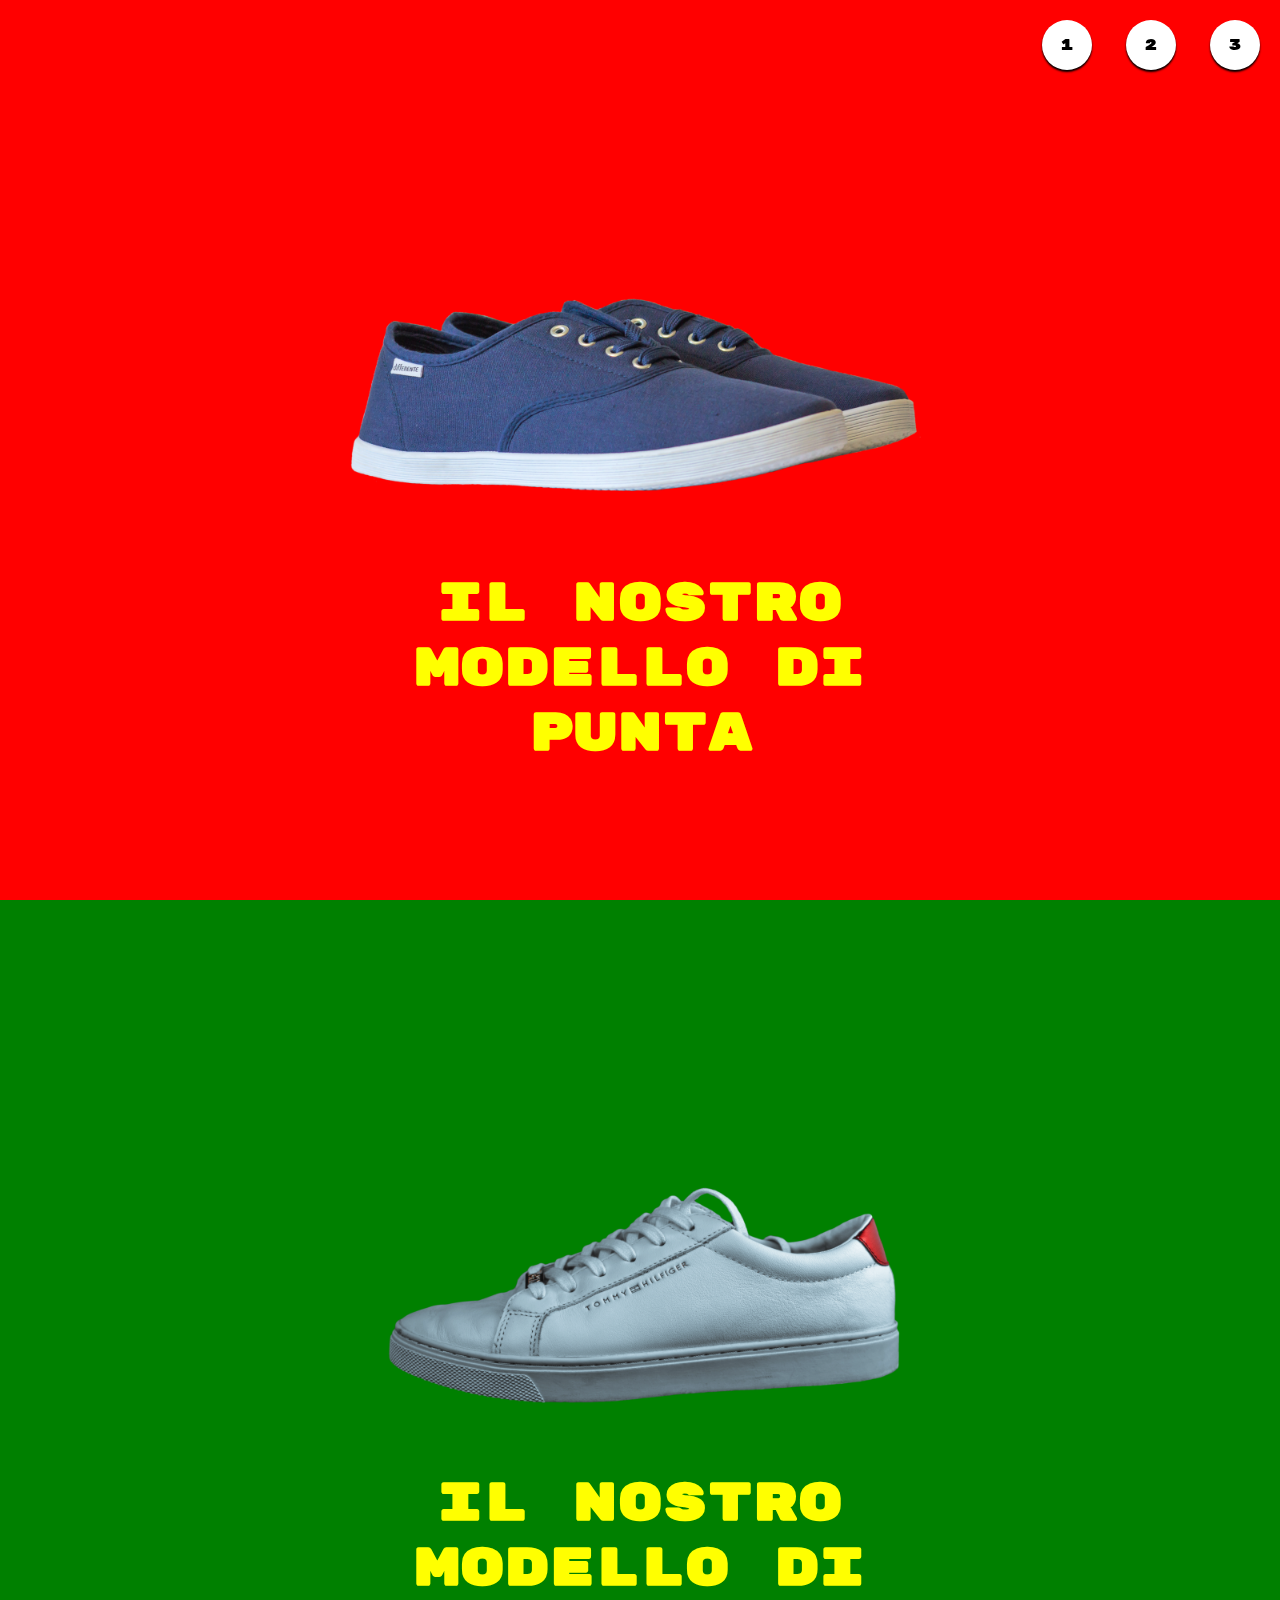
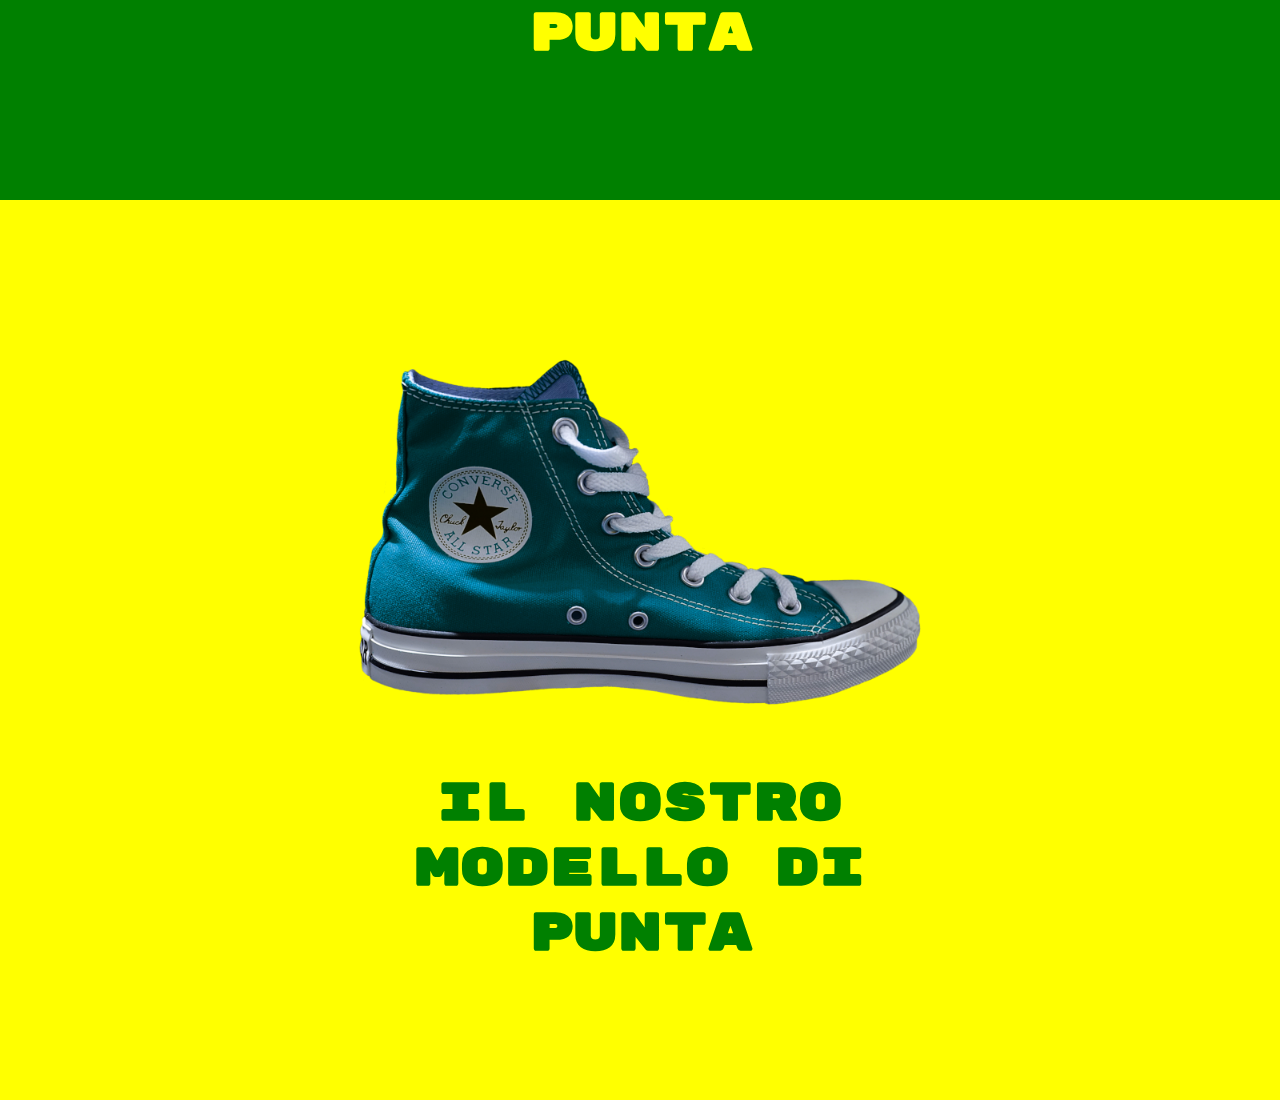
<file: index.html>
<!DOCTYPE html>
<html lang="en">
<head>
    <meta charset="UTF-8">
    <meta http-equiv="X-UA-Compatible" content="IE=edge">
    <meta name="viewport" content="width=device-width, initial-scale=1.0">
    <link rel="stylesheet" href="style.css">
    <link rel="preconnect" href="https://fonts.googleapis.com">
    <link rel="preconnect" href="https://fonts.gstatic.com" crossorigin>
    <link href="https://fonts.googleapis.com/css2?family=Rubik+Mono+One&display=swap" rel="stylesheet">
    <title>Html-css -shoes</title>
</head>
<body>
         <!-- Menù della pagina -->
    <header>
        <nav>
            <ol>
                <li><a href="#">1</a></li>
                <li><a href="#">2</a></li>
                <li><a href="#">3</a></li>
            </ol>
        </nav>
    </header>

    <!-- Fine menù della pagina -->

    <!-- Inizio sezioni articoli -->

    <!-- Inizio primo articolo -->
    <div class="container">

        <section id="first">  

            <div class="box">

                <div class="articolo">
                    <img src="img/01.png" alt="primo paio di scarpe">
                    <h2>Il nostro modello di punta</h2>
                </div>
                
            </div>
        </section>
        <!-- Fine primo articolo -->


        <!-- Inizio secondo articolo -->
        <section id="second">   

            <div id="secondo" class="box">

                <div class="articolo">
                    <img src="img/02.png" alt="primo paio di scarpe">
                    <h2>Il nostro modello di punta</h2>
                </div>
                
            </div>
        </section>
        <!-- Fine secondo articolo  -->


        <!-- Inizio terzo articolo -->
        <section id="third"> 
                       
            <div id="terzo" class="box">

                <div id="terzo-prodotto" class="articolo">
                    <img src="img/03.png" alt="primo paio di scarpe">
                    <h2>Il nostro modello di punta</h2>
                </div>
                
            </div>
        </section>
        <!-- Fine terzo articolo -->

    </div>
</body>
</html>
</file>
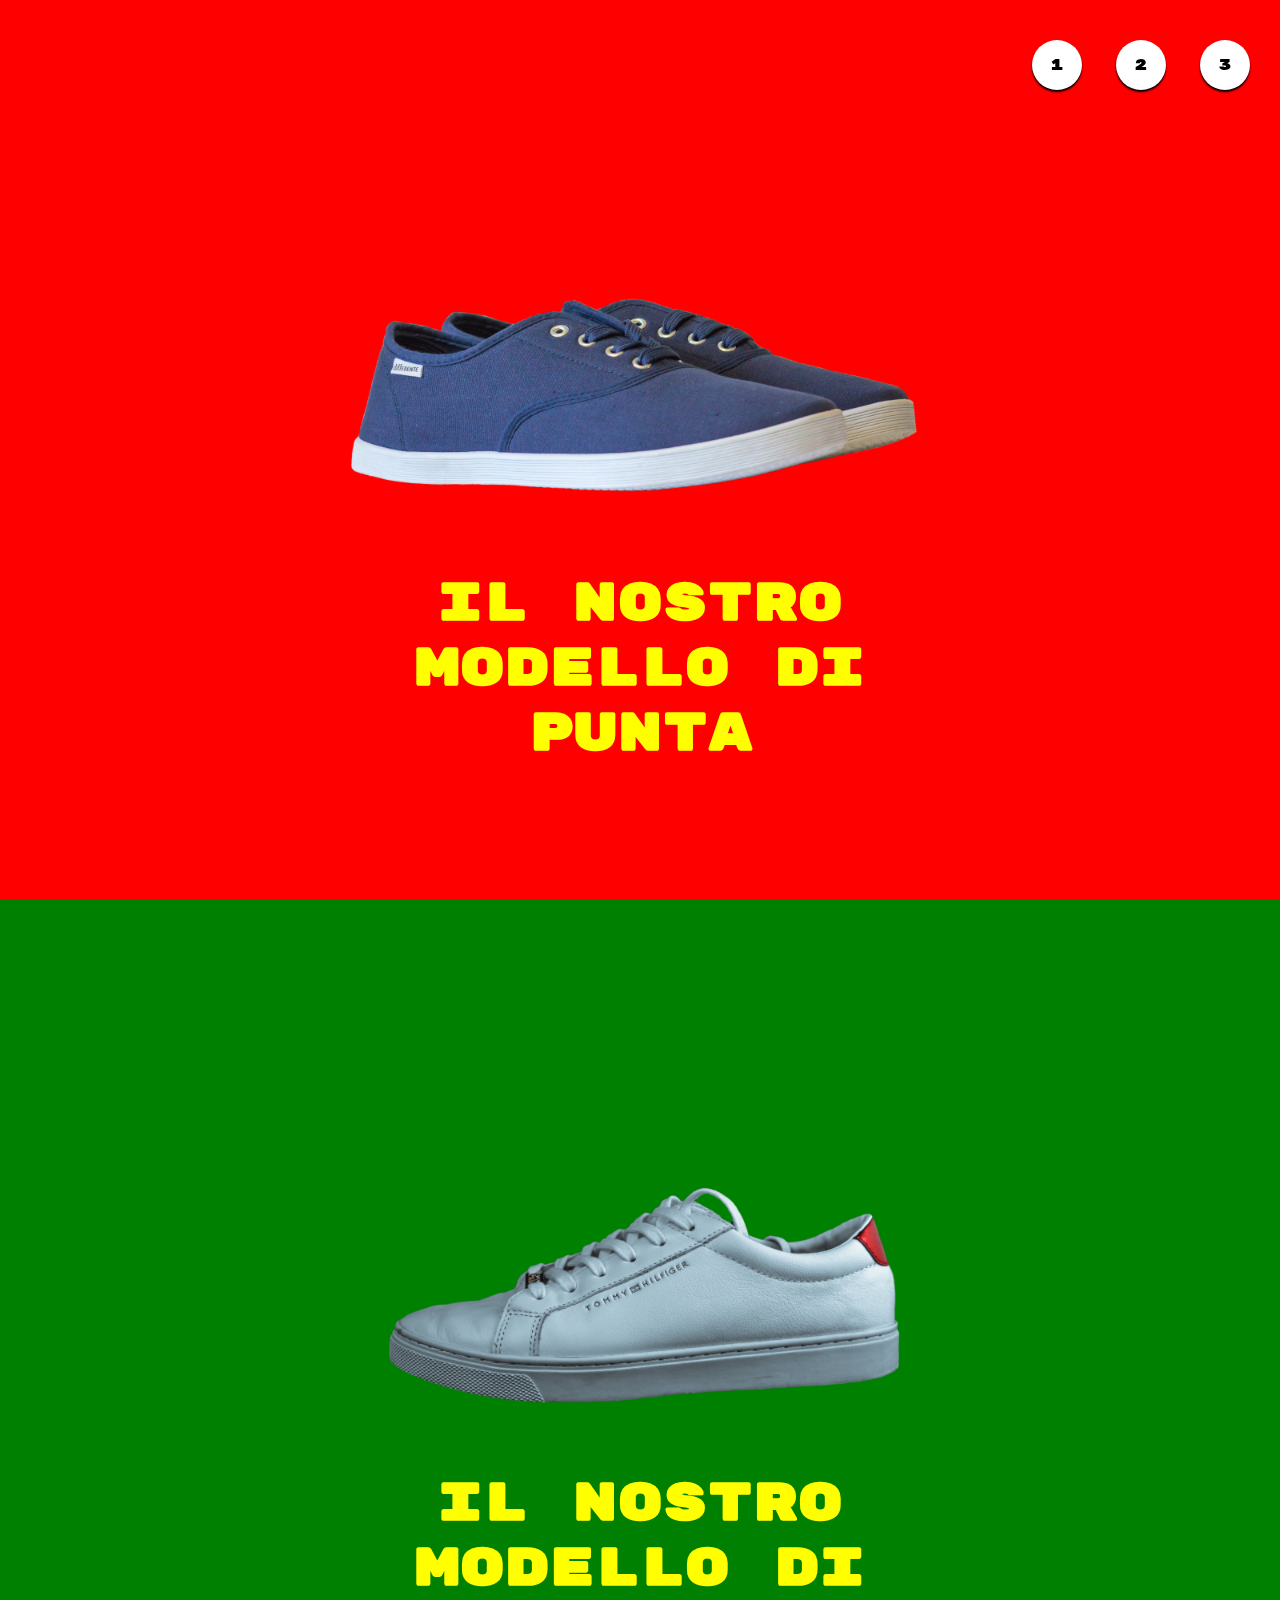
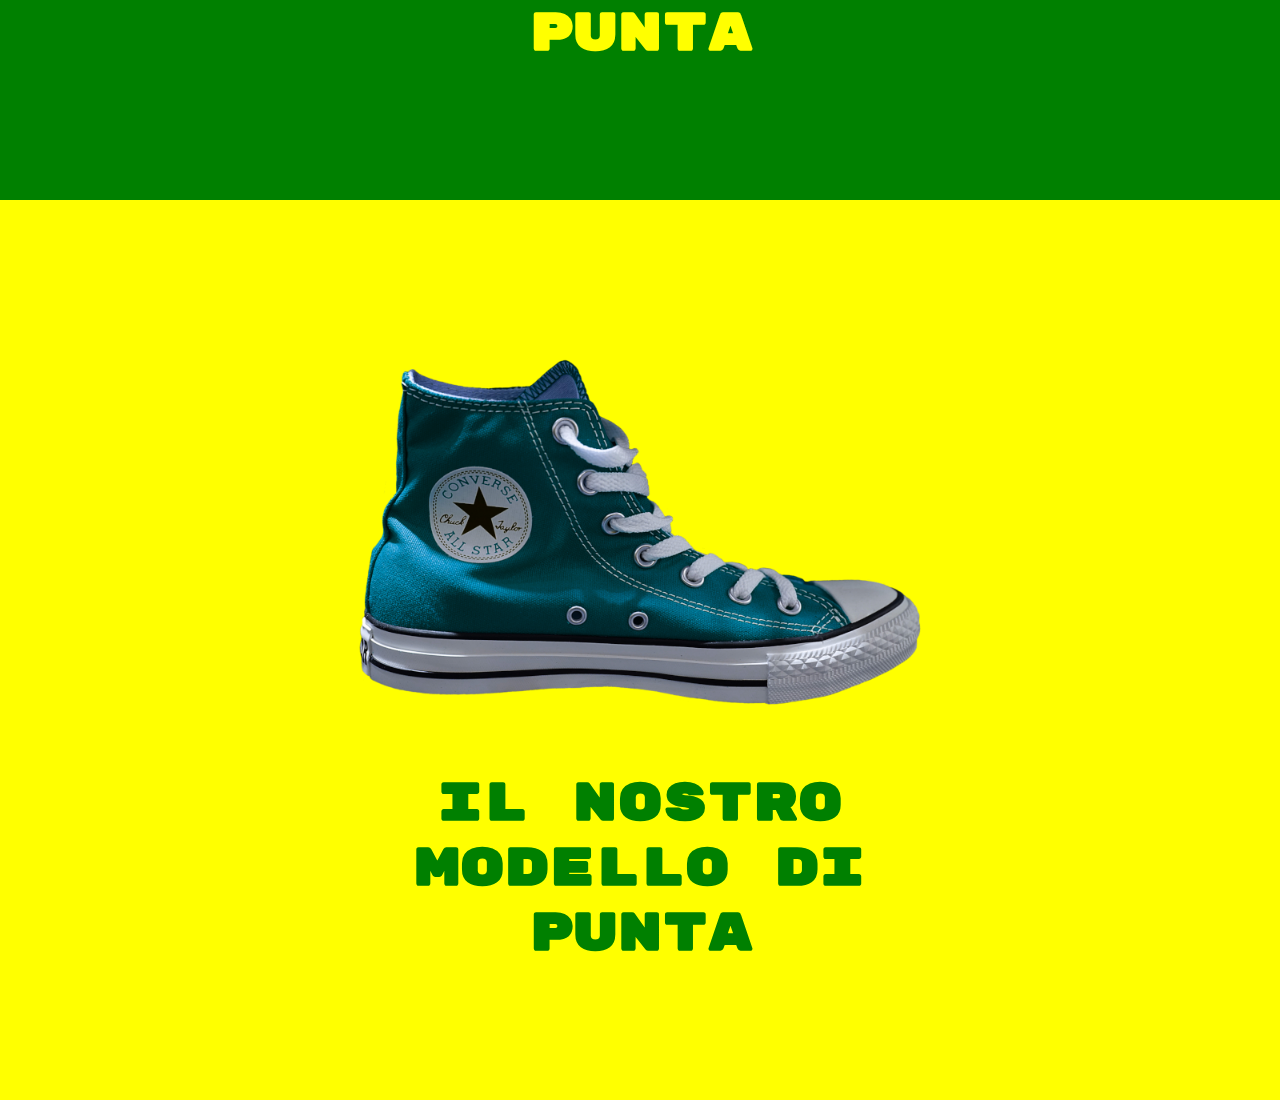
<file: Bonus/index.html>
<!DOCTYPE html>
<html lang="en">
<head>
    <meta charset="UTF-8">
    <meta http-equiv="X-UA-Compatible" content="IE=edge">
    <meta name="viewport" content="width=device-width, initial-scale=1.0">
    <link rel="stylesheet" href="stile.css">
    <link rel="preconnect" href="https://fonts.googleapis.com">
    <link rel="preconnect" href="https://fonts.gstatic.com" crossorigin>
    <link href="https://fonts.googleapis.com/css2?family=Rubik+Mono+One&display=swap" rel="stylesheet">
    <title>Html-css- bonus-shoes</title>
</head>
<body>
         <!-- Menù della pagina -->
    <header>
        <nav>
            <ol>
                <li><a href="#first">1</a></li>
                <li><a href="#second">2</a></li>
                <li><a href="#third">3</a></li>
            </ol>
        </nav>
    </header>

    <!-- Fine menù della pagina -->

    <!-- Inizio sezioni articoli -->

    <!-- Inizio primo articolo -->
    <div class="container">

        <section id="first">  

            <div class="box">

                <div class="articolo">
                    <img src="../img/01.png" alt="primo paio di scarpe">
                    <h2>Il nostro modello di punta</h2>
                </div>
                
            </div>
        </section>
        <!-- Fine primo articolo -->


        <!-- Inizio secondo articolo -->
        <section id="second">   

            <div id="secondo" class="box">

                <div class="articolo">
                    <img src="../img/02.png" alt="primo paio di scarpe">
                    <h2>Il nostro modello di punta</h2>
                </div>
                
            </div>
        </section>
        <!-- Fine secondo articolo  -->


        <!-- Inizio terzo articolo -->
        <section id="third"> 
                       
            <div id="terzo" class="box">

                <div id="terzo-prodotto" class="articolo">
                    <img src="../img/03.png" alt="primo paio di scarpe">
                    <h2>Il nostro modello di punta</h2>
                </div>
                
            </div>
        </section>
        <!-- Fine terzo articolo -->

    </div>
</body>
</html>
</file>
<file: style.css>
*{
    box-sizing: border-box;
    margin: 0;
    padding: 0;
    font-family: 'Rubik Mono One', sans-serif;
}
html{
    scroll-behavior: smooth;
}
nav{

    height: 100px; 
    width: 100%;
    text-align: right;
    background-color: transparent;
    position: fixed;
    z-index: 999;

}

nav ol li {
    display: inline-block; 
    line-height: 50px;
    width: 50px;
    margin-top: 20px;
    margin-right: 20px;

}

nav ol li a {
    display: inline-block;
    text-decoration: none;
    text-transform: uppercase;
    text-align: center;
    color: black;
    line-height: 50px;
    width: 50px;
    border-radius: 50%;
    border: 1px;
    background-color: white;
    box-shadow: 0px 2px 2px black;
    
    
}

ol li a:hover{
    box-shadow: 0px 4px 5px #000;

}

section{
    overflow: hidden;
}


.box{
    width: 100%;
    height: 100vh;
    position: relative;
    background-color: red;
}
.articolo{
    position: absolute;
    top: 50%;
    left: 50%;
    transform: translate(-50%, -50%);
    text-align: center;
    font-size: 35px;
    color: yellow;
    
}
img{
    width: 100%;
}
#secondo{
    background-color: green;
}

#terzo{
    background-color: yellow;

}

#terzo-prodotto{
    color: green;
}
</file>
<file: Bonus/stile.css>
*{
    box-sizing: border-box;
    margin: 0;
    padding: 0;
    font-family: 'Rubik Mono One', sans-serif;
}
html{
    scroll-behavior: smooth;
}
nav{

    height: 100px; 
    width: 100%;
    text-align: right;
    background-color: transparent;
    position: fixed;
    z-index: 999;

}
nav ol{
    margin-top: 20px;
    margin-right: 10px;
}

nav ol li {
    display: inline-block; 
    line-height: 50px;
    width: 50px;
    list-style: none;
    margin-top: 20px;
    margin-right: 20px;

}

nav ol li a {
    display: inline-block;
    text-decoration: none;
    text-transform: uppercase;
    text-align: center;
    color: black;
    line-height: 50px;
    width: 50px;
    border-radius: 50%;
    border: 1px;
    background-color: white;
    box-shadow: 0px 2px 2px black;
    
}


ol li a:hover{
    box-shadow: 0px 4px 5px #000;
    
}


section {
    overflow: hidden;
}

.box{
    width: 100%;
    height: 100vh;
    position: relative;
    background-color: red;
}
.articolo{
    position: absolute;
    top: 50%;
    left: 50%;
    transform: translate(-50%, -50%);
    text-align: center;
    font-size: 35px;
    color: yellow;
    
}

img{
    width: 100%;
}

#secondo{
    background-color: green;
}

#terzo{
    background-color: yellow;

}

#terzo-prodotto{
    color: green;
}
</file>
